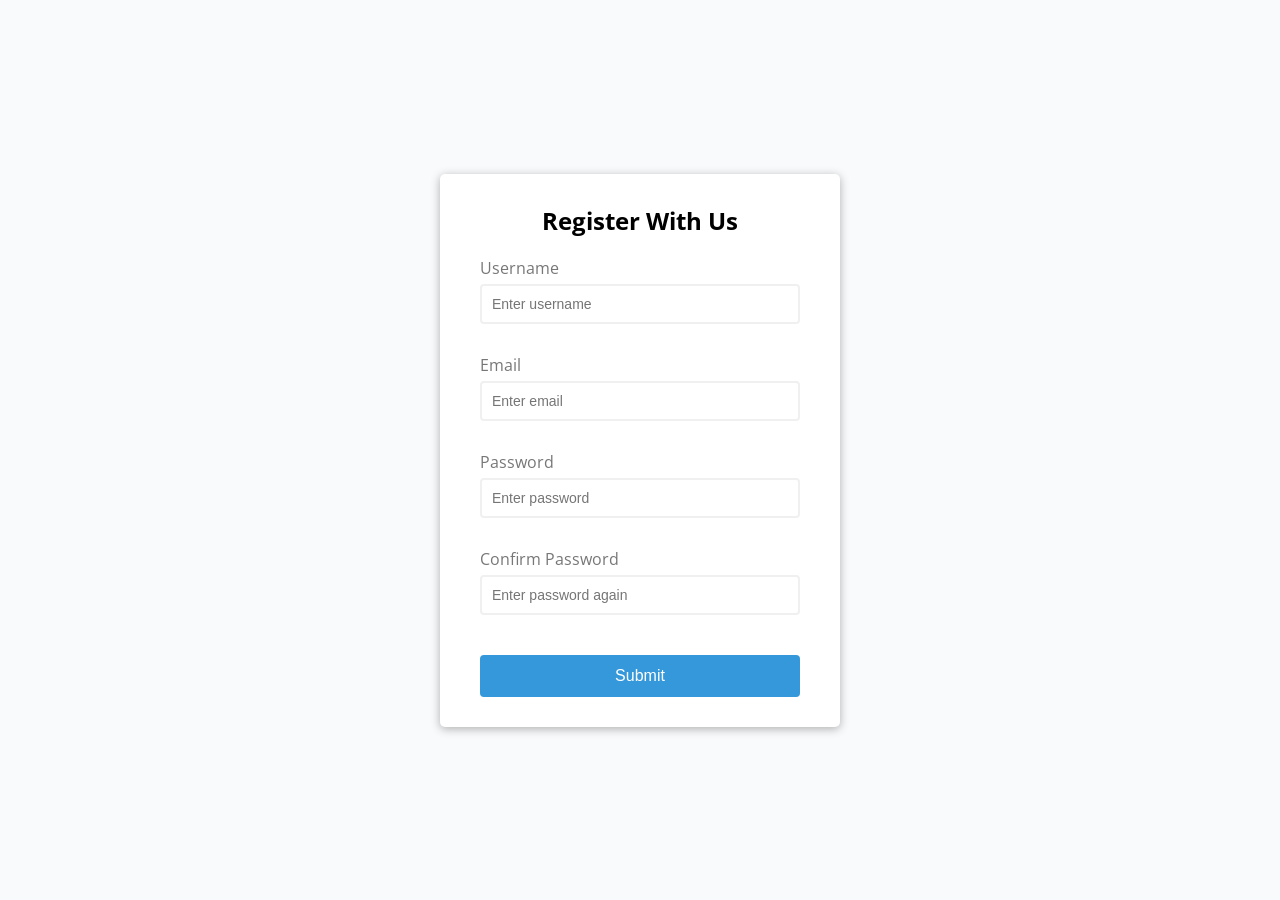
<file: Projects/01 Form Validation Project/index.html>
<!DOCTYPE html>
<html lang="en">
  <head>
    <meta charset="UTF-8" />
    <meta name="viewport" content="width=device-width, initial-scale=1.0" />
    <meta http-equiv="X-UA-Compatible" content="ie=edge" />
    <link rel="stylesheet" href="style.css" />
    <title>Form Validator</title>
  </head>
  <body>
    <div class="container">
      <form id="form" class="form">
        <h2>Register With Us</h2>
        <div class="form-control">
          <label for="username">Username</label>
          <input type="text" id="username" placeholder="Enter username" />
          <small>Error message</small>
        </div>
        <div class="form-control">
          <label for="email">Email</label>
          <input type="text" id="email" placeholder="Enter email" />
          <small>Error message</small>
        </div>
        <div class="form-control">
          <label for="password">Password</label>
          <input type="password" id="password" placeholder="Enter password" />
          <small>Error message</small>
        </div>
        <div class="form-control">
          <label for="password2">Confirm Password</label>
          <input
            type="password"
            id="password2"
            placeholder="Enter password again"
          />
          <small>Error message</small>
        </div>
        <button type="submit">Submit</button>
      </form>
    </div>

    <script src="app.js"></script>
  </body>
</html>
</file>
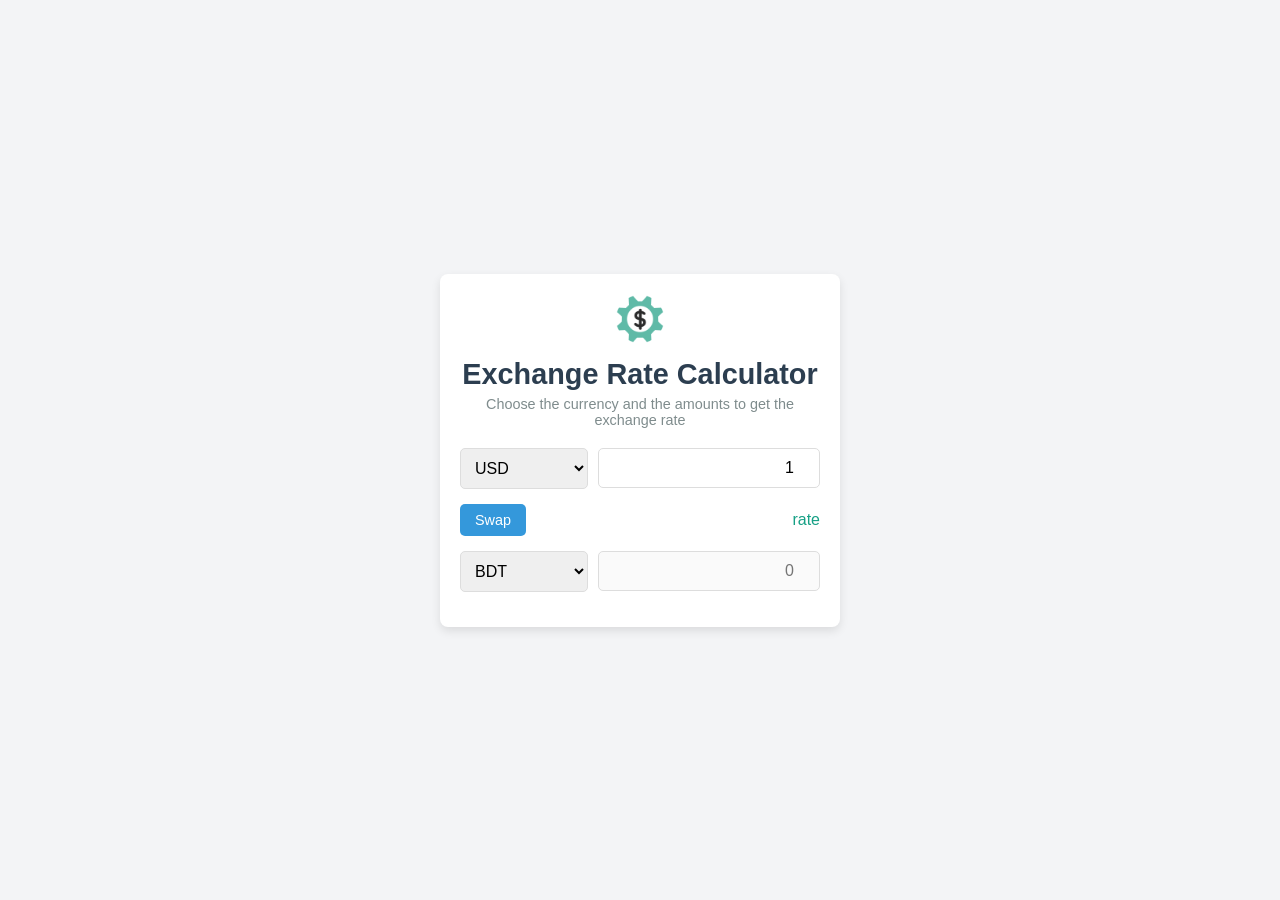
<file: Projects/02 Currency Exchanger/index.html>
<!DOCTYPE html>
<html lang="en">
  <head>
    <meta charset="UTF-8" />
    <meta name="viewport" content="width=device-width, initial-scale=1.0" />
    <meta http-equiv="X-UA-Compatible" content="ie=edge" />
    <title>Exchange Rate Calculator</title>
    <link rel="stylesheet" href="style.css" />
  </head>
  <body>
    <div class="container">
      <img src="img/money.png" alt="" class="money-img" />
      <h1>Exchange Rate Calculator</h1>
      <p>Choose the currency and the amounts to get the exchange rate</p>

      <div class="currency">
        <select id="currency-one">
          <option value="AED">AED</option>
          <option value="ARS">ARS</option>
          <option value="AUD">AUD</option>
          <option value="BDT">BDT</option>
          <option value="BGN">BGN</option>
          <option value="BRL">BRL</option>
          <option value="BSD">BSD</option>
          <option value="CAD">CAD</option>
          <option value="CHF">CHF</option>
          <option value="CLP">CLP</option>
          <option value="CNY">CNY</option>
          <option value="COP">COP</option>
          <option value="CZK">CZK</option>
          <option value="DKK">DKK</option>
          <option value="DOP">DOP</option>
          <option value="EGP">EGP</option>
          <option value="EUR">EUR</option>
          <option value="FJD">FJD</option>
          <option value="GBP">GBP</option>
          <option value="GTQ">GTQ</option>
          <option value="HKD">HKD</option>
          <option value="HRK">HRK</option>
          <option value="HUF">HUF</option>
          <option value="IDR">IDR</option>
          <option value="ILS">ILS</option>
          <option value="INR">INR</option>
          <option value="ISK">ISK</option>
          <option value="JPY">JPY</option>
          <option value="KRW">KRW</option>
          <option value="KZT">KZT</option>
          <option value="MXN">MXN</option>
          <option value="MYR">MYR</option>
          <option value="NOK">NOK</option>
          <option value="NZD">NZD</option>
          <option value="PAB">PAB</option>
          <option value="PEN">PEN</option>
          <option value="PHP">PHP</option>
          <option value="PKR">PKR</option>
          <option value="PLN">PLN</option>
          <option value="PYG">PYG</option>
          <option value="RON">RON</option>
          <option value="RUB">RUB</option>
          <option value="SAR">SAR</option>
          <option value="SEK">SEK</option>
          <option value="SGD">SGD</option>
          <option value="THB">THB</option>
          <option value="TRY">TRY</option>
          <option value="TWD">TWD</option>
          <option value="UAH">UAH</option>
          <option value="USD" selected>USD</option>
          <option value="UYU">UYU</option>
          <option value="VND">VND</option>
          <option value="ZAR">ZAR</option>
        </select>
        <input
          type="number"
          id="amount-one"
          placeholder="0"
          value="1"
          min="1"
        />
      </div>

      <div class="swap-rate-container">
        <button class="btn" id="swap">Swap</button>
        <div class="rate" id="rate">rate</div>
      </div>

      <div class="currency">
        <select id="currency-two">
          <option value="AED">AED</option>
          <option value="ARS">ARS</option>
          <option value="AUD">AUD</option>
          <option value="BDT" selected>BDT</option>
          <option value="BGN">BGN</option>
          <option value="BRL">BRL</option>
          <option value="BSD">BSD</option>
          <option value="CAD">CAD</option>
          <option value="CHF">CHF</option>
          <option value="CLP">CLP</option>
          <option value="CNY">CNY</option>
          <option value="COP">COP</option>
          <option value="CZK">CZK</option>
          <option value="DKK">DKK</option>
          <option value="DOP">DOP</option>
          <option value="EGP">EGP</option>
          <option value="EUR">EUR</option>
          <option value="FJD">FJD</option>
          <option value="GBP">GBP</option>
          <option value="GTQ">GTQ</option>
          <option value="HKD">HKD</option>
          <option value="HRK">HRK</option>
          <option value="HUF">HUF</option>
          <option value="IDR">IDR</option>
          <option value="ILS">ILS</option>
          <option value="INR">INR</option>
          <option value="ISK">ISK</option>
          <option value="JPY">JPY</option>
          <option value="KRW">KRW</option>
          <option value="KZT">KZT</option>
          <option value="MXN">MXN</option>
          <option value="MYR">MYR</option>
          <option value="NOK">NOK</option>
          <option value="NZD">NZD</option>
          <option value="PAB">PAB</option>
          <option value="PEN">PEN</option>
          <option value="PHP">PHP</option>
          <option value="PKR">PKR</option>
          <option value="PLN">PLN</option>
          <option value="PYG">PYG</option>
          <option value="RON">RON</option>
          <option value="RUB">RUB</option>
          <option value="SAR">SAR</option>
          <option value="SEK">SEK</option>
          <option value="SGD">SGD</option>
          <option value="THB">THB</option>
          <option value="TRY">TRY</option>
          <option value="TWD">TWD</option>
          <option value="UAH">UAH</option>
          <option value="USD">USD</option>
          <option value="UYU">UYU</option>
          <option value="VND">VND</option>
          <option value="ZAR">ZAR</option>
        </select>
        <input type="number" id="amount-two" placeholder="0" min="0" disabled />
      </div>
    </div>

    <script src="script.js"></script>
  </body>
</html>
</file>
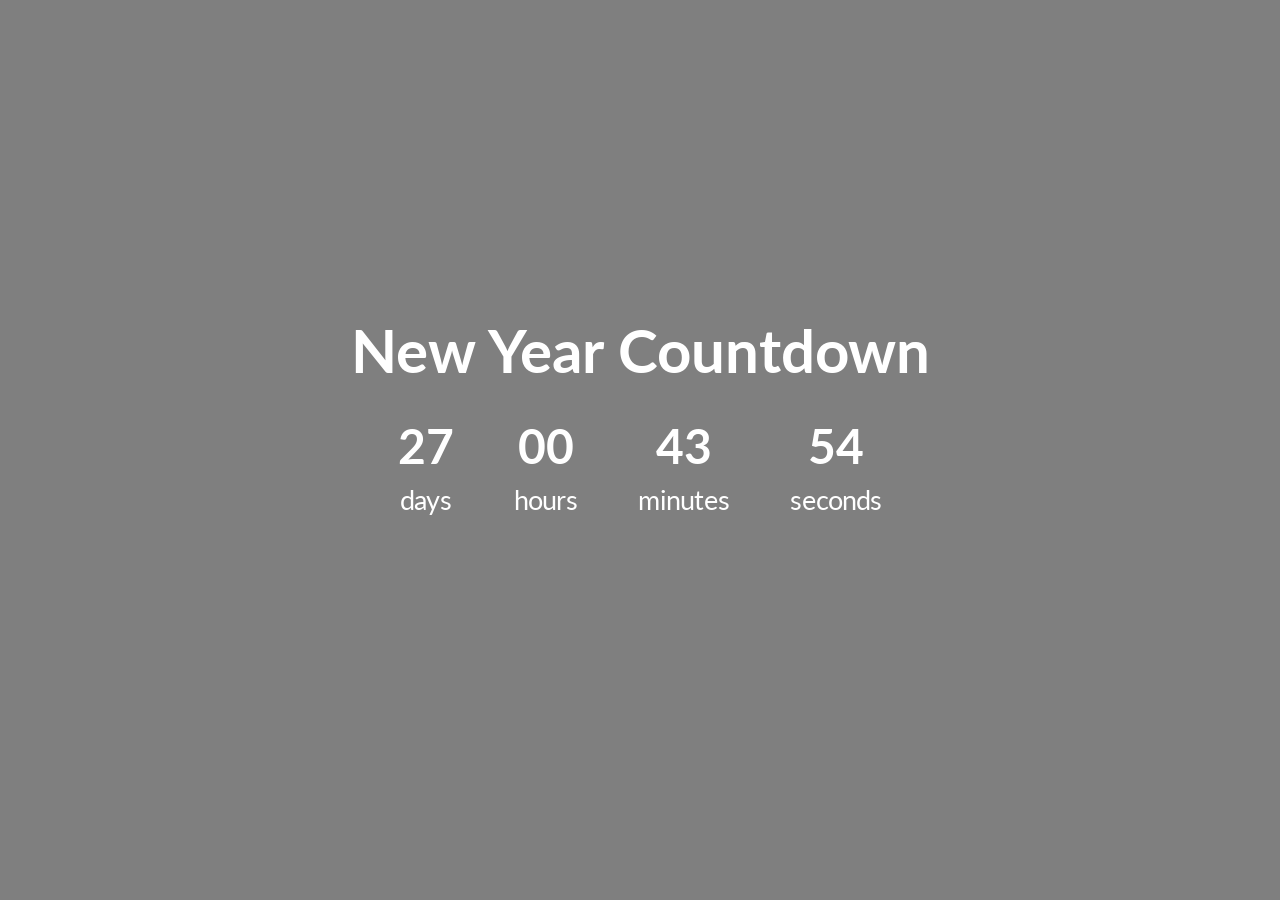
<file: Projects/03 New Year Countdown/index.html>
<!DOCTYPE html>
<html lang="en">
  <head>
    <meta charset="UTF-8" />
    <meta name="viewport" content="width=device-width, initial-scale=1.0" />
    <meta http-equiv="X-UA-Compatible" content="ie=edge" />
    <link rel="stylesheet" href="style.css" />
    <title>New Year Countdown</title>
  </head>
  <body>
    <div id="year" class="year"></div>

    <h1>New Year Countdown</h1>

    <div id="countdown" class="countdown">
      <div class="time">
        <h2 id="days">00</h2>
        <small>days</small>
      </div>
      <div class="time">
        <h2 id="hours">00</h2>
        <small>hours</small>
      </div>
      <div class="time">
        <h2 id="minutes">00</h2>
        <small>minutes</small>
      </div>
      <div class="time">
        <h2 id="seconds">00</h2>
        <small>seconds</small>
      </div>
    </div>

    <img
      src="./images/spinner.gif"
      alt="Loading..."
      id="loading"
      class="loading"
    />

    <script src="app.js"></script>
  </body>
</html>
</file>
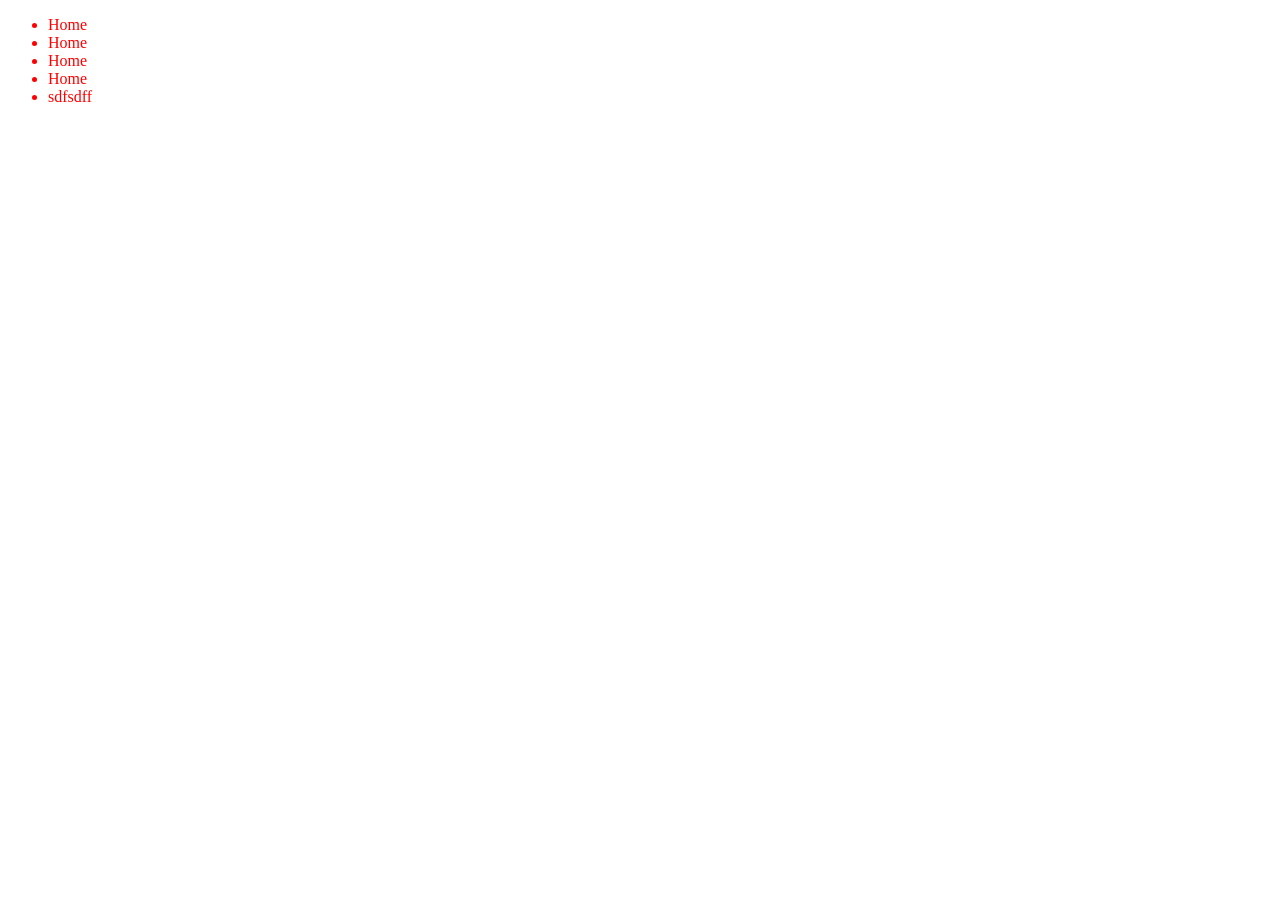
<file: Regular JS Class/02 JS Object Model/index.html>
<!DOCTYPE html>
<html lang="en">
  <head>
    <meta charset="UTF-8" />
    <meta name="viewport" content="width=device-width, initial-scale=1.0" />
    <title>Document</title>
  </head>
  <body class="test class">
    <ul id="stsdf" onclick="">
      <li>Home</li>
      <li>Home</li>
      <li>Home</li>
      <li>Home</li>
      <li>sdfsdff</li>
    </ul>
    <script src="scripts.js"></script>
  </body>
</html>
</file>
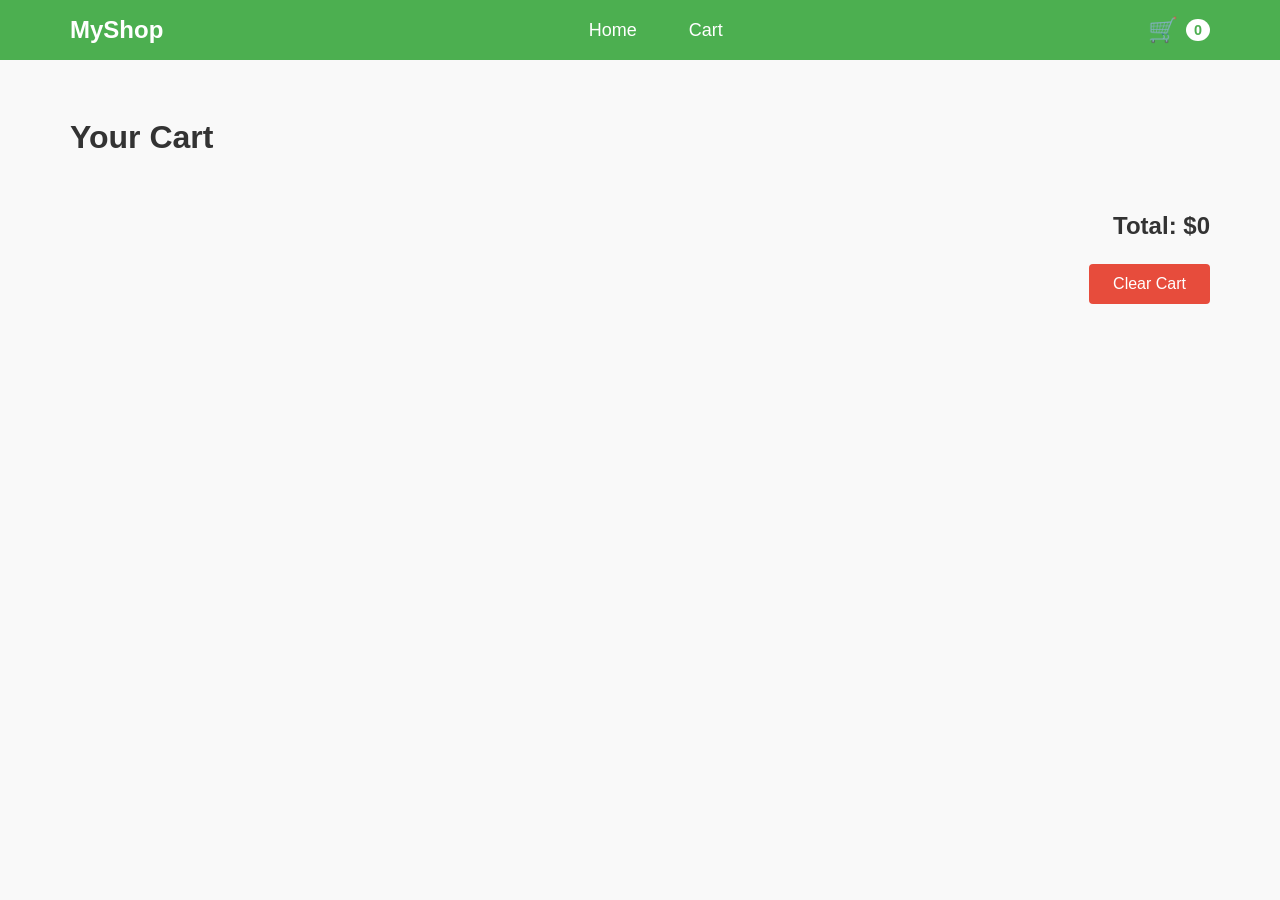
<file: Projects/04 Product Cart/cart.html>
<!DOCTYPE html>
<html lang="en">
  <head>
    <meta charset="UTF-8" />
    <meta name="viewport" content="width=device-width, initial-scale=1.0" />
    <title>Cart Page</title>
    <link rel="stylesheet" href="style.css" />
  </head>
  <body>
    <header class="header">
      <div class="container">
        <div><a class="logo" href="index.html">MyShop</a></div>
        <ul class="nav">
          <li><a href="index.html">Home</a></li>
          <li><a href="cart.html">Cart</a></li>
        </ul>

        <div class="cart">
          <span class="cart-icon">🛒</span>
          <span class="cart-count">0</span>
        </div>
      </div>
    </header>

    <section class="cart-section">
      <div class="container">
        <h2>Your Cart</h2>
        <div class="cart-items">
          <!-- Hardcoded Default Cart Items -->
        </div>

        <div class="cart-summary">
          <p>Total: <span class="cart-total">$100.00</span></p>
          <button class="clear-cart">Clear Cart</button>
        </div>
      </div>
    </section>

    <script src="cart.js"></script>
  </body>
</html>
</file>
<file: Projects/01 Form Validation Project/style.css>
@import url("https://fonts.googleapis.com/css?family=Open+Sans&display=swap");

:root {
  --success-color: #2ecc71;
  --error-color: #e74c3c;
}

* {
  box-sizing: border-box;
}

body {
  background-color: #f9fafb;
  font-family: "Open Sans", sans-serif;
  display: flex;
  align-items: center;
  justify-content: center;
  min-height: 100vh;
  margin: 0;
}

.container {
  background-color: #fff;
  border-radius: 5px;
  box-shadow: 0 2px 10px rgba(0, 0, 0, 0.3);
  width: 400px;
}

h2 {
  text-align: center;
  margin: 0 0 20px;
}

.form {
  padding: 30px 40px;
}

.form-control {
  margin-bottom: 10px;
  padding-bottom: 20px;
  position: relative;
}

.form-control label {
  color: #777;
  display: block;
  margin-bottom: 5px;
}

.form-control input {
  border: 2px solid #f0f0f0;
  border-radius: 4px;
  display: block;
  width: 100%;
  padding: 10px;
  font-size: 14px;
}

.form-control input:focus {
  outline: 0;
  border-color: #777;
}

.form-control.success input {
  border-color: var(--success-color);
}

.form-control.error input {
  border-color: var(--error-color);
}

.form-control small {
  color: var(--error-color);
  position: absolute;
  bottom: 0;
  left: 0;
  visibility: hidden;
}

.form-control.error small {
  visibility: visible;
}

.form button {
  cursor: pointer;
  background-color: #3498db;
  border: 2px solid #3498db;
  border-radius: 4px;
  color: #fff;
  display: block;
  font-size: 16px;
  padding: 10px;
  margin-top: 20px;
  width: 100%;
}
</file>
<file: Projects/02 Currency Exchanger/style.css>
/* Reset basic styling */
*,
*::before,
*::after {
  box-sizing: border-box;
  margin: 0;
  padding: 0;
}

body {
  font-family: Arial, sans-serif;
  background-color: #f3f4f6;
  color: #333;
  display: flex;
  flex-direction: column;
  align-items: center;
  justify-content: center;
  min-height: 100vh;
}

.container {
  width: 100%;
  max-width: 400px;
  background-color: #fff;
  border-radius: 8px;
  box-shadow: 0 4px 10px rgba(0, 0, 0, 0.1);
  padding: 20px;
  text-align: center; /* Center-align text */
}

/* Image styling inside the container */
.money-img {
  width: 50px;
  height: auto;
  margin-bottom: 10px;
}

/* Title and description */
h1 {
  font-size: 1.8em;
  margin-bottom: 5px;
  color: #2c3e50;
}

p {
  font-size: 0.9em;
  color: #7f8c8d;
  margin-bottom: 20px;
}

/* Currency selectors and inputs */
.currency {
  display: flex;
  align-items: center;
  gap: 10px;
  margin-bottom: 15px;
}

.currency select,
.currency input {
  flex: 1;
  padding: 10px;
  font-size: 1em;
  border: 1px solid #ddd;
  border-radius: 5px;
}

.currency input {
  text-align: right;
}

/* Swap and rate display */
.swap-rate-container {
  display: flex;
  align-items: center;
  justify-content: space-between;
  margin-bottom: 15px;
}

.btn {
  padding: 8px 15px;
  background-color: #3498db;
  color: #fff;
  font-size: 0.9em;
  border: none;
  border-radius: 5px;
  cursor: pointer;
  transition: background-color 0.3s;
}

.btn:hover {
  background-color: #2980b9;
}

.rate {
  font-size: 1em;
  color: #16a085;
}

/* Responsive styling */
@media (max-width: 400px) {
  h1 {
    font-size: 1.5em;
  }

  p {
    font-size: 0.85em;
  }

  .currency select,
  .currency input {
    font-size: 0.9em;
  }

  .btn {
    font-size: 0.8em;
  }
}
</file>
<file: Projects/03 New Year Countdown/style.css>
@import url("https://fonts.googleapis.com/css?family=Lato&display=swap");

* {
  box-sizing: border-box;
}

body {
  background-image: url("https://images.unsplash.com/photo-1467810563316-b5476525c0f9?ixlib=rb-1.2.1&ixid=eyJhcHBfaWQiOjEyMDd9&auto=format&fit=crop&w=1349&q=80");
  background-repeat: no-repeat;
  background-size: cover;
  background-position: center center;
  height: 100vh;
  color: #fff;
  font-family: "Lato", sans-serif;
  display: flex;
  flex-direction: column;
  align-items: center;
  justify-content: center;
  text-align: center;
  margin: 0;
  overflow: hidden;
}

/* Add a dark overlay */
body::after {
  content: "";
  position: absolute;
  top: 0;
  left: 0;
  width: 100%;
  height: 100%;
  background-color: rgba(0, 0, 0, 0.5);
}

body * {
  z-index: 1;
}

h1 {
  font-size: 60px;
  margin: -80px 0 40px;
}

.year {
  font-size: 200px;
  z-index: -1;
  opacity: 0.2;
  position: absolute;
  bottom: 20px;
  left: 50%;
  transform: translateX(-50%);
}

.countdown {
  /* display: flex; */
  display: none;
  transform: scale(2);
}

.time {
  display: flex;
  flex-direction: column;
  align-items: center;
  justify-content: center;
  margin: 15px;
}

.time h2 {
  margin: 0 0 5px;
}

@media (max-width: 500px) {
  h1 {
    font-size: 45px;
  }

  .time {
    margin: 5px;
  }

  .time h2 {
    font-size: 12px;
    margin: 0;
  }

  .time small {
    font-size: 10px;
  }
}
</file>
<file: Projects/04 Product Cart/style.css>
/* Global Styles */
body {
  font-family: Arial, sans-serif;
  margin: 0;
  padding: 0;
  background-color: #f9f9f9;
  color: #333;
}

/* Utility */
.container {
  max-width: 1140px;
  margin: 0 auto;
  padding: 0 15px;
}

/* Header */
.header {
  background-color: #4caf50;
  color: white;
  padding: 1rem 0;
}

.header .container {
  display: flex;
  justify-content: space-between;
  align-items: center;
}

.logo {
  font-size: 1.5rem;
  font-weight: bold;
  color: white;
  text-decoration: none;
}
/* Navigation Menu */
.nav {
    list-style: none;
    padding: 0;
    margin: 0;
    display: flex;
  }
  
  .nav li {
    margin-right: 20px;
  }
  
  .nav li:last-child {
    margin-right: 0;
  }
  
  .nav a {
    text-decoration: none;
    color: white;
    font-size: 18px;
    padding: 8px 16px;
    border-radius: 4px;
    transition: background-color 0.3s ease;
  }
  
.cart {
  display: flex;
  align-items: center;
}

.cart-icon {
  font-size: 1.5rem;
  margin-right: 0.5rem;
}

.cart-count {
  background-color: white;
  color: #4caf50;
  font-size: 0.9rem;
  font-weight: bold;
  padding: 0.2rem 0.5rem;
  border-radius: 50%;
}

/* Products Section */
.products-section {
  padding: 2rem 0;
}

.product-grid {
  display: grid;
  grid-template-columns: repeat(4, 1fr);
  gap: 1.5rem;
}

.product-card {
  background-color: white;
  border-radius: 8px;
  box-shadow: 0 2px 8px rgba(0, 0, 0, 0.1);
  padding: 1rem;
  text-align: center;
  transition: transform 0.3s ease;
}

.product-card:hover {
  transform: translateY(-5px);
}

.product-image {
  max-width: 100%;
  border-radius: 4px;
}

.product-title {
  font-size: 1.1rem;
  margin: 0.5rem 0;
  font-weight: bold;
}

.product-price {
  font-size: 1rem;
  color: #4caf50;
  margin-bottom: 1rem;
}

.add-to-cart {
  background-color: #4caf50;
  color: white;
  border: none;
  padding: 0.5rem 1rem;
  font-size: 1rem;
  border-radius: 4px;
  cursor: pointer;
  transition: background-color 0.3s ease;
}

.add-to-cart:hover {
  background-color: #45a049;
}
/* Cart Page Styles */
.cart-section {
    padding: 2rem 0;
  }
  
  .cart-section h2 {
    font-size: 2rem;
    margin-bottom: 1.5rem;
  }
  
  .cart-items {
    display: flex;
    flex-direction: column;
    gap: 1rem;
  }
  
  .cart-item {
    display: flex;
    align-items: center;
    justify-content: space-between;
    background-color: white;
    padding: 1rem;
    border-radius: 8px;
    box-shadow: 0 2px 8px rgba(0, 0, 0, 0.1);
  }
  
  .cart-item img {
    width: 80px;
    border-radius: 4px;
  }
  
  .cart-item-details {
    flex: 1;
    margin-left: 1rem;
  }
  
  .cart-item-title {
    font-size: 1.2rem;
    font-weight: bold;
  }
  
  .cart-item-price {
    font-size: 1rem;
    color: #4CAF50;
    margin-top: 0.5rem;
  }
  
  .remove-item {
    background-color: #e74c3c;
    color: white;
    border: none;
    padding: 0.5rem 1rem;
    font-size: 0.9rem;
    border-radius: 4px;
    cursor: pointer;
    transition: background-color 0.3s ease;
  }
  
  .remove-item:hover {
    background-color: #c0392b;
  }
  
  .cart-summary {
    margin-top: 2rem;
    text-align: right;
  }
  
  .cart-summary p {
    font-size: 1.5rem;
    font-weight: bold;
  }
  
  .clear-cart {
    background-color: #e74c3c;
    color: white;
    border: none;
    padding: 0.7rem 1.5rem;
    font-size: 1rem;
    border-radius: 4px;
    cursor: pointer;
    transition: background-color 0.3s ease
</file>
